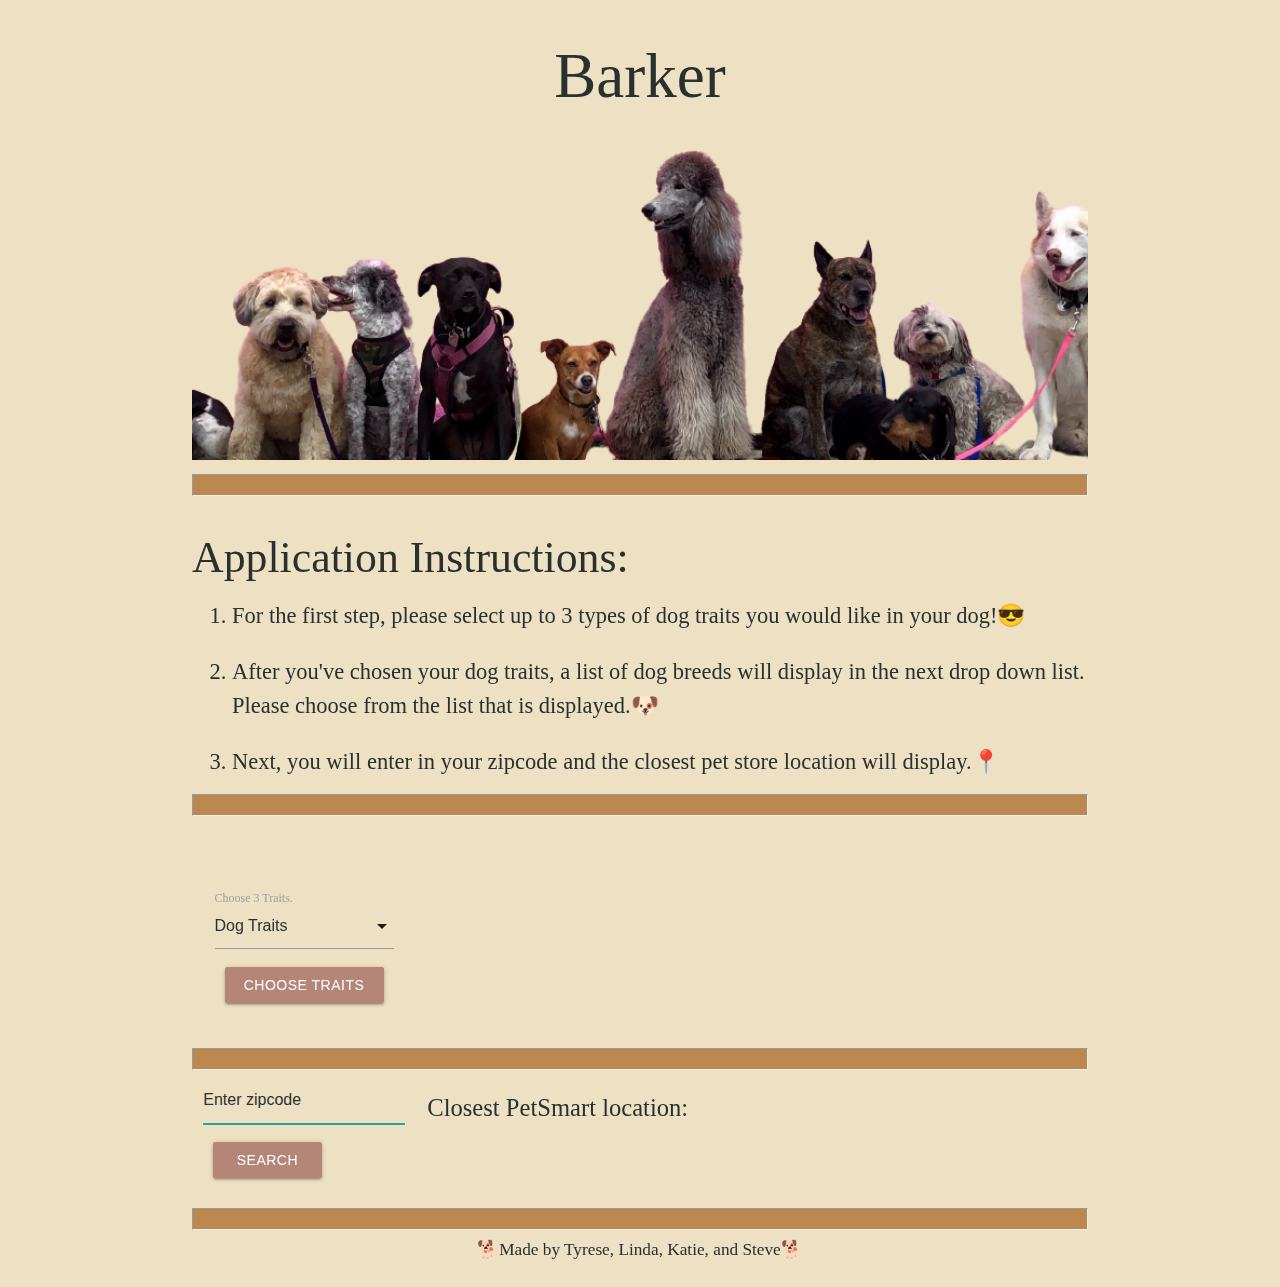
<file: index.html>
<!DOCTYPE html>
<html lang="en">

<head>
  <meta charset="UTF-8" />
  <meta http-equiv="X-UA-Compatible" content="IE=edge" />
  <meta name="viewport" content="width=device-width, initial-scale=1.0" />
  <link rel="shortcut icon" type="image/png" href="./assets/images/favicon-32x32.png" />
  <link rel="stylesheet" href="https://cdnjs.cloudflare.com/ajax/libs/materialize/1.0.0/css/materialize.min.css" />
  <link rel="stylesheet" href="./assets/css/style.css">
  <title>Barker</title>
</head>

<body>
  <section class="container my-5">
    <div class="row justify-content-center">
      <div class="col-12 col-md-8 col-xl-9">
        <h1>Barker</h1> 
        <img src="./assets/images/Doggy's1.png" alt="Doggy's">
       </div>
        <hr />
      </div>
    </div>
  </section>
  <section class="container my-5">
    <div class="row justify-content-center">
      <div class="col-12 col-md-8 col-xl-9">
        <h3>Application Instructions:</h3>
        <ol>
          <li>
            For the first step, please select up to 3 types of dog traits
            you would like in your dog!😎
          </li>
          <br />
          <li>
            After you've chosen your dog traits, a list of dog breeds
            will display in the next drop down list.
            Please choose from the list that is displayed.🐶
          </li>
          <br />
          <li>
            Next, you will enter in your zipcode and the closest pet store
            location will display.📍
          </li>
        </ol>
        <hr />
        <br />
        <br />
      </div>
  </section>
  <div id="class"></div>
  <section class="container my-5">
    <div class="row">
      <div class="col s12 m4 l3">
        <div class="input-field col s12">
          <select multiple id="temperaments">
            <option value="" disabled selected hidden>Dog Traits</option>
            <option value="Intelligent">Intelligent</option>
            <option value="Affectionate">Affectionate</option>
            <option value="Alert">Alert</option>
            <option value="Friendly">Friendly</option>
            <option value="Loyal">Loyal</option>
            <option value="Playful">Playful</option>
            <option value="Gentle">Gentle</option>
            <option value="Energetic">Energetic</option>
            <option value="Active">Active</option>
            <option value="Fearless">Fearless</option>
            <option value="Protective">Protective</option>
            <option value="Independent">Independent</option>
            <option value="Lively">Lively</option>
            <option value="Companionable">Companionable</option>
            <option value="Confident">Confident</option>
            <option value="Loving">Loving</option>
            <option value="Obedient">Obedient</option>
            <option value="Courageous">Courageous</option>
            <option value="Calm">Calm</option>
            <option value="Stubborn">Stubborn</option>
          </select>
          <label for="temperaments">Choose 3 Traits.</label>
          <button class="btn waves-effect waves-light" type="submit" name="action" id="find-breeds">
            Choose Traits
            <i class="material-icons right"></i>
          </button>
        </div>
        <div id="breedChoice" class="input-field col s12 hide">
          <select id="breeds">
            <option value="" disabled selected>Select Breed</option>
            <option value="1"></option>

          </select>
          <label>Select Breed</label>
          <button class="btn waves-effect waves-light" type="submit" name="action" id="show-breed">
            Choose Breed
            <i class="material-icons right"></i>
          </button>
        </div>
      </div>
      
      <div class="col s12 m8 l9" id="display-breed">
        <!-- # for id-->
      </div>
    </div>
    <hr>
  </section>
  <section class="container my-5">
    <div class="row">
      <div class="col s12 m4 l3 search-box">
        <form class="border" id="zip-search-form">
          <input type="text" id="zip-input" placeholder="Enter zipcode" autofocus="true" class="form-input" />
          <button class="btn waves-effect waves-light" type="submit" name="action" id="zip-button">
            Search
            <i class="material-icons right"></i>
          </button>
        </form>
        <div class="past-search border" id="past-search-buttons"></div>
      </div>

      <div class="col s12 m8 l9">
        <h5>Closest PetSmart location:</h5>
      </div>
      <div class="col s12 m8 l9" id="store-container">
      </div>
    </div>
    </div>
  </section>


  <!-- Modal Structure -->
  <div id="modal1" class="modal">
    <div class="modal-content">
      <h4>Note!</h4>
      <p id = "modal-p">A bunch of text</p>
    </div>
    <div class="modal-footer">
      <a href="#!" class="modal-close waves-effect waves-green btn-flat">Close</a>
      
    </div>
  </div>

    <section class="container my-5">
      <div class="row justify-content-center">
        <div class="col-12 col-md-8 col-xl-9">
          <hr />
          <h6>🐕Made by Tyrese, Linda, Katie, and Steve🐕</h6>
        </div>
      </div>
  </section>
  <script src="https://code.jquery.com/jquery-3.6.0.min.js"
    integrity="sha256-/xUj+3OJU5yExlq6GSYGSHk7tPXikynS7ogEvDej/m4=" crossorigin="anonymous"></script>
  <script src="https://cdnjs.cloudflare.com/ajax/libs/materialize/1.0.0/js/materialize.min.js"></script>

  <script src="./assets/js/script.js"></script>
  <script src="./assets/js/petstore.js"></script>
</body>

</html>
</file>
<file: assets/css/style.css>
* {
    font-family: didot;
    background-color: #EEE0C3;
    color:  #29302E;
    
}

/* body {
    background-image: url("./assets/images/pawprints1.png") ;
    background-size: auto;
} */
.bold {
    font-size: 2rem;
    font-weight: bold;
    color: #29302E;
}
/* .btn {
    /* background-color: #EEE0C3; */
    /* color: #000000; */
/*     
} */ 
::placeholder {
    color: #29302E;
}


img {
    width: 100%;
    height: 40%;
    background-size: cover;
  }

li {
    font-size: 1.5rem;
}
button {
    margin: 10px;
    background-color:  #B58677 !important;
}

h1 {
    text-align: center;
}

h2 {
    font-size: 1rem;
}

h4 , p {
    text-align: center;
}
p {
    font-size: 1.5rem;
    padding-right: 36%;
}
h6 {
    text-align: center;
}
.phone-link{
    padding-right: 36%;
    text-decoration: underline;
    font-size: 1.5rem;
    text-align: center;
    padding-left: 22%;
}
hr.thin {
    height: 2px;
}

hr {
    height:none;
    height: 20px;
    background-color:#BD8750;
}

.hide {
    display: none;
}
</file>
